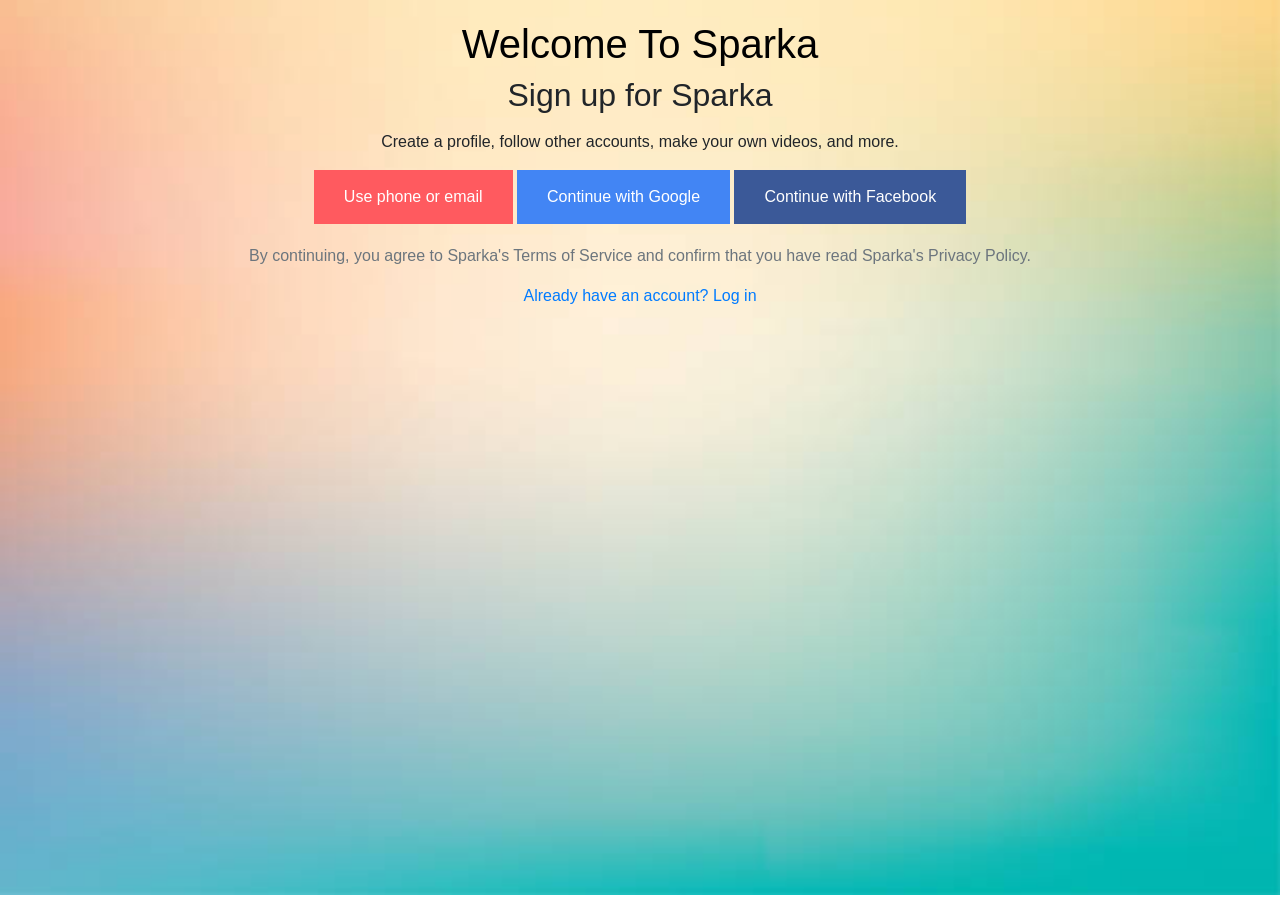
<file: index.html>
<!DOCTYPE html>
<html lang="en">
<head>
    <meta charset="UTF-8">
    <meta name="viewport" content="width=device-width, initial-scale=1.0">
    <title>Sparka Sign Up</title>
    <style>
	body{
		background-image:url:('bg.jpg');
		background-size:cover;
		background-repeat:no-repeat;
		}
        body {
            font-family: sans-serif;
            text-align: center;
            margin: 0;
            padding: 20px;
            background-color: #F9F9F9;
        }

        h1 {
            margin-bottom: 20px;
            color: #000000;
        }

        button {
            padding: 15px 30px;
            margin: 10px;
            border: none;
            border-radius: 5px;
            cursor: pointer;
            font-size: 16px;
        }

        .google-btn {
            background-color: #4285F4;
            color: white;
        }

        .facebook-btn {
            background-color: #3B5998;
            color: white;
        }

        .phone-btn {
            background-color: #FF5A5F;
            color: white;
        }

        .text-muted {
            color: #888;
            margin-top: 20px;
        }
		 body {
            background-image: url("bg.jpg");  
            background-color: #f9f9f9; 
            font-family: sans-serif;
        }
    </style>
	<link rel="stylesheet" href="https://stackpath.bootstrapcdn.com/bootstrap/4.5.2/css/bootstrap.min.css">
</head>
<body>
<div class="container">
 <h1><center>Welcome To Sparka</center></h1>
    <h2><center>Sign up for Sparka</center></h2>
    <p><center>Create a profile, follow other accounts, make your own videos, and more.<center></p>

    <button class="phone-btn" onclick="window.location.href='https://mail.google.com/'">Use phone or email</button>
    <button class="google-btn" onclick="window.location.href='https://www.google.com/'">Continue with Google</button>
    <button class="facebook-btn" onclick="window.location.href='https://www.Facebook.com/'">Continue with Facebook</button>

    <p class="text-muted">By continuing, you agree to Sparka's Terms of Service and confirm that you have read Sparka's Privacy Policy.</p>

    <p><a href="login.html">Already have an account? Log in</a></p>
</div>
</body>
</html>
</file>
